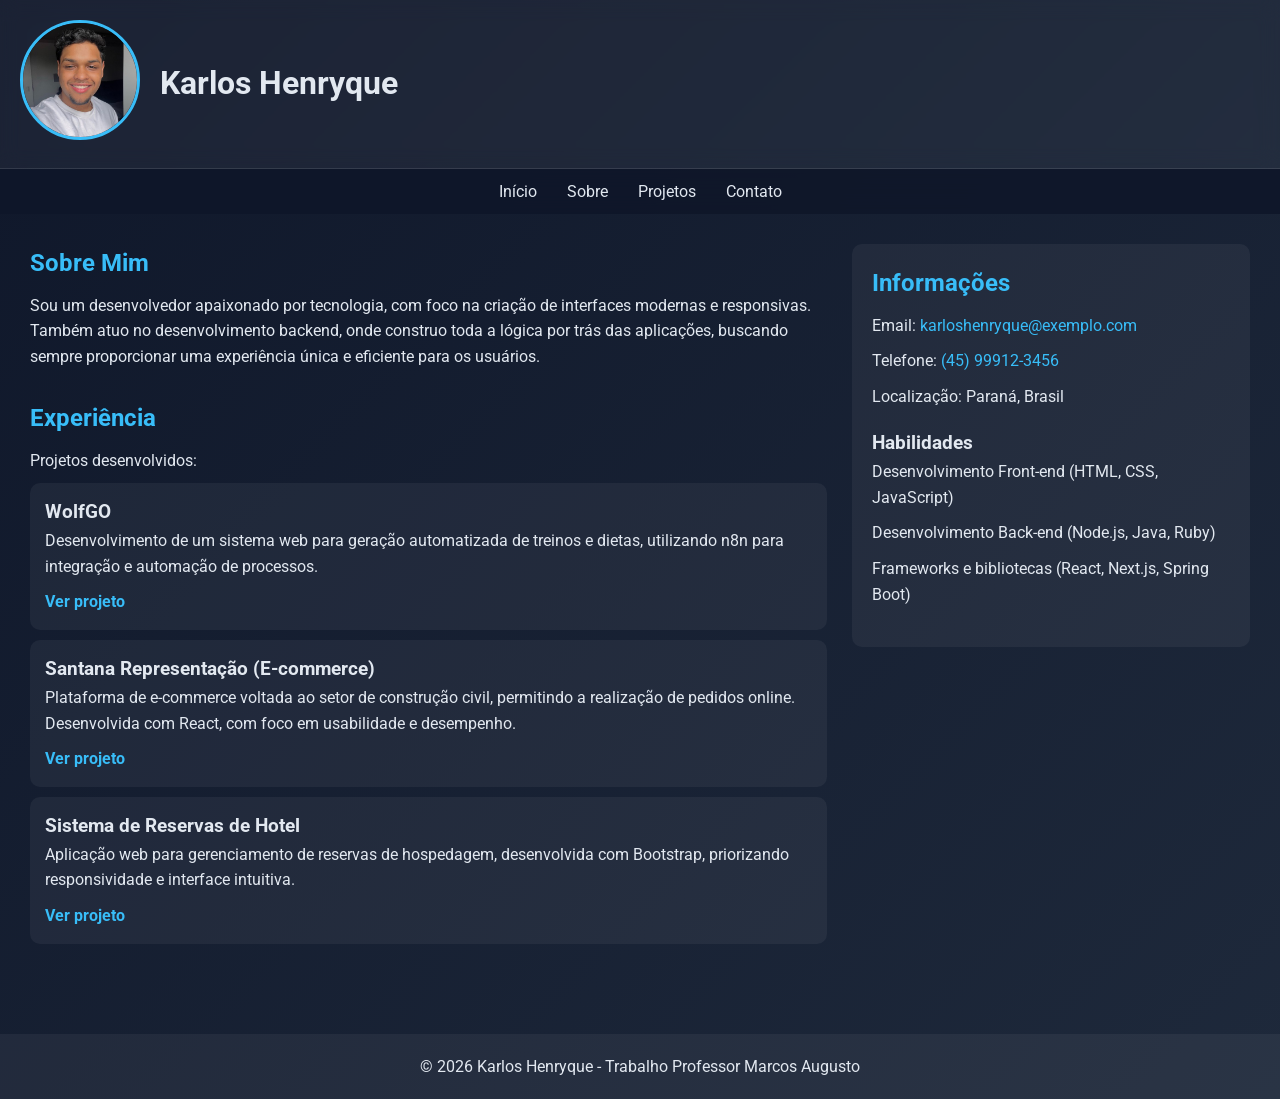
<file: Ativadades/Atv04/index.html>
<!DOCTYPE html>
<html lang="pt-br">
<head>
    <meta charset="UTF-8">
    <meta name="viewport" content="width=device-width, initial-scale=1.0">
    <title>Currículo - Karlos Henryque</title>
    <link rel="stylesheet" href="./assets/css/style.css">
    <link href="https://fonts.googleapis.com/css2?family=Roboto:ital,wght@0,100..900;1,100..900&display=swap" rel="stylesheet">
</head>
<body>

    <header>
        <div class="foto-perfil">
            <img src="./assets/img/foto_perfil.jpg" alt="Foto de perfil">
        </div>
        <div class="info">
            <h1 id="nome"></h1>
            <p id="cargo"></p>
        </div>
    </header>

    <nav>
        <ul>
            <li><a href="#">Início</a></li>
            <li><a href="#sobre">Sobre</a></li>
            <li><a href="#projetos">Projetos</a></li>
            <li><a href="#contato">Contato</a></li>
        </ul>
    </nav>

    <main>

        <div class="container">

            <div class="content">

                <section id="sobre">
                    <h2>Sobre Mim</h2>
                    <p>Sou um desenvolvedor apaixonado por tecnologia, com foco na criação de interfaces modernas e responsivas. Também atuo no desenvolvimento backend, onde construo toda a lógica por trás das aplicações, buscando sempre proporcionar uma experiência única e eficiente para os usuários.</p>
                </section>

                <section id="projetos">
                    <h2>Experiência</h2>
                    <p>Projetos desenvolvidos:</p>

                    <article>
                        <h3>WolfGO</h3>
                        <p>Desenvolvimento de um sistema web para geração automatizada de treinos e dietas, utilizando n8n para integração e automação de processos.</p>
                        <a href="https://github.com/KarlosHenryque/WolfGo" target="_blank">Ver projeto</a>
                    </article>

                    <article>
                        <h3>Santana Representação (E-commerce)</h3>
                        <p>Plataforma de e-commerce voltada ao setor de construção civil, permitindo a realização de pedidos online. Desenvolvida com React, com foco em usabilidade e desempenho.</p>
                        <a href="https://github.com/KarlosHenryque/SistemaSR" target="_blank">Ver projeto</a>
                    </article>

                    <article>
                        <h3>Sistema de Reservas de Hotel</h3>
                        <p>Aplicação web para gerenciamento de reservas de hospedagem, desenvolvida com Bootstrap, priorizando responsividade e interface intuitiva.</p>
                        <a href="https://github.com/KarlosHenryque/HotelFake99" target="_blank">Ver projeto</a>
                    </article>
                </section>

            </div>

            <aside id="contato">
                <h2>Informações</h2>
                <ul>
                    <li>
                        Email:
                        <a href="mailto:karloshenryque@exemplo.com">karloshenryque@exemplo.com</a>
                    </li>
                    <li>
                        Telefone:
                        <a href="tel:+5545999123456">(45) 99912-3456</a>
                    </li>
                    <li>
                        Localização: Paraná, Brasil
                    </li>
                </ul>

                <h3>Habilidades</h3>
                <ul>
                    <li>Desenvolvimento Front-end (HTML, CSS, JavaScript)</li>
                    <li>Desenvolvimento Back-end (Node.js, Java, Ruby)</li>
                    <li>Frameworks e bibliotecas (React, Next.js, Spring Boot)</li>
                </ul>
            </aside>

        </div>

    </main>

    <footer>
        <p>© 2026 Karlos Henryque - Trabalho Professor Marcos Augusto</p>
    </footer>

    <script src="./assets/js/script.js"></script>
</body>
</html>
</file>
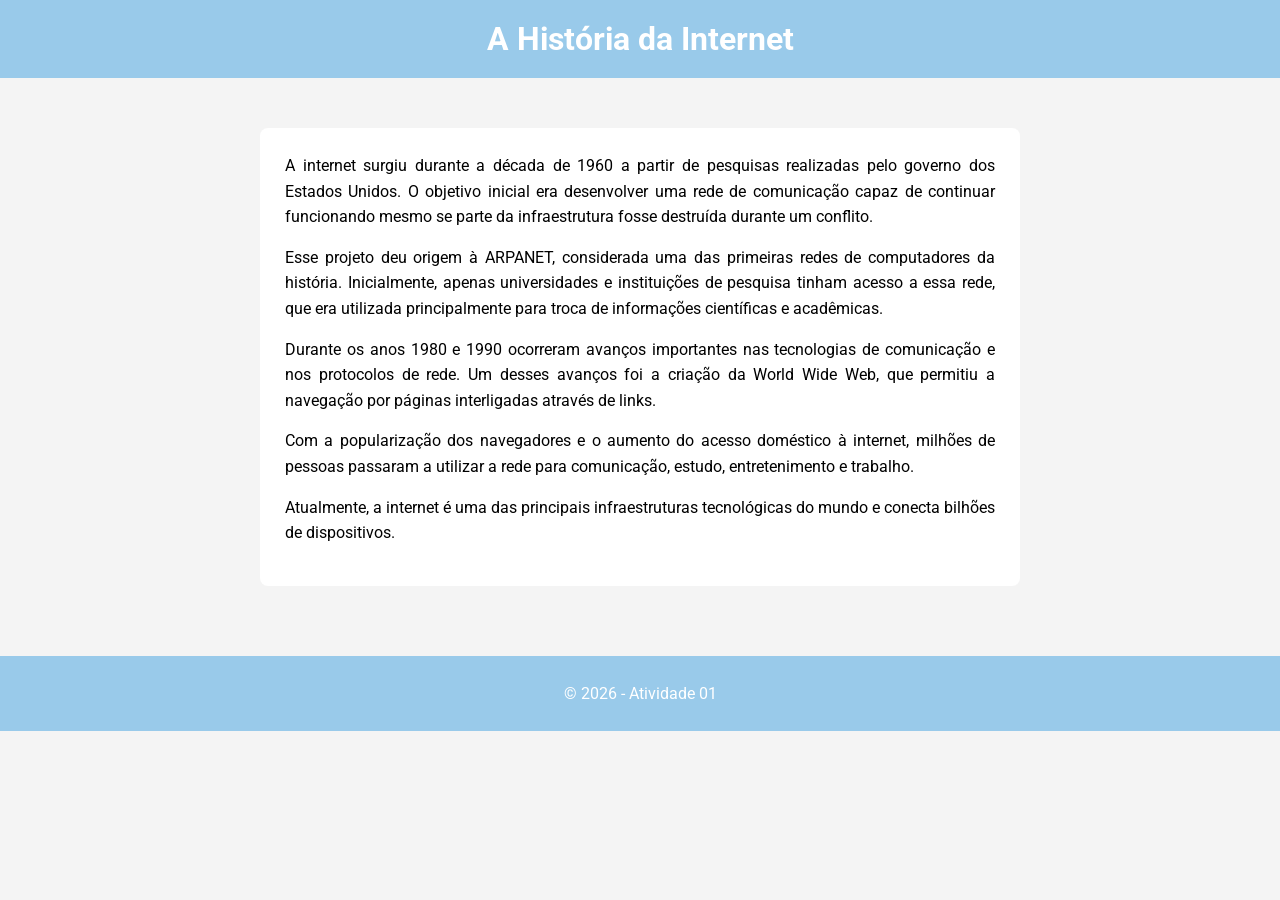
<file: Ativadedes/Atv01/index.html>
<!DOCTYPE html>
<html lang="pt-BR">
<head>
    <meta charset="UTF-8">
    <meta name="viewport" content="width=device-width, initial-scale=1.0">
    <link href="https://fonts.googleapis.com/css2?family=Roboto:wght@400;700&display=swap" rel="stylesheet">
    <link rel="stylesheet" href="./assets/stely.css">
    <title>História da Internet</title>
</head>
<body>
    <header>
        <h1>A História da Internet</h1>
    </header>

    <main>
        <article>
            <p>
                A internet surgiu durante a década de 1960 a partir de pesquisas realizadas pelo governo dos Estados Unidos. O objetivo inicial era desenvolver uma rede de comunicação capaz de continuar funcionando mesmo se parte da infraestrutura fosse destruída durante um conflito.
            </p>

            <p>    
                Esse projeto deu origem à ARPANET, considerada uma das primeiras redes de computadores da história. Inicialmente, apenas universidades e instituições de pesquisa tinham acesso a essa rede, que era utilizada principalmente para troca de informações científicas e acadêmicas.
            </p>

            <p>
                Durante os anos 1980 e 1990 ocorreram avanços importantes nas tecnologias de comunicação e nos protocolos de rede. Um desses avanços foi a criação da World Wide Web, que permitiu a navegação por páginas interligadas através de links.
            </p>

            <p>
                Com a popularização dos navegadores e o aumento do acesso doméstico à internet, milhões de pessoas passaram a utilizar a rede para comunicação, estudo, entretenimento e trabalho.
            </p>

            <p>
                Atualmente, a internet é uma das principais infraestruturas tecnológicas do mundo e conecta bilhões de dispositivos.
            </p>
        </article>
    </main>

    <footer>
        <p>&copy; 2026 - Atividade 01</p>
    </footer>
</body>
</html>
</file>
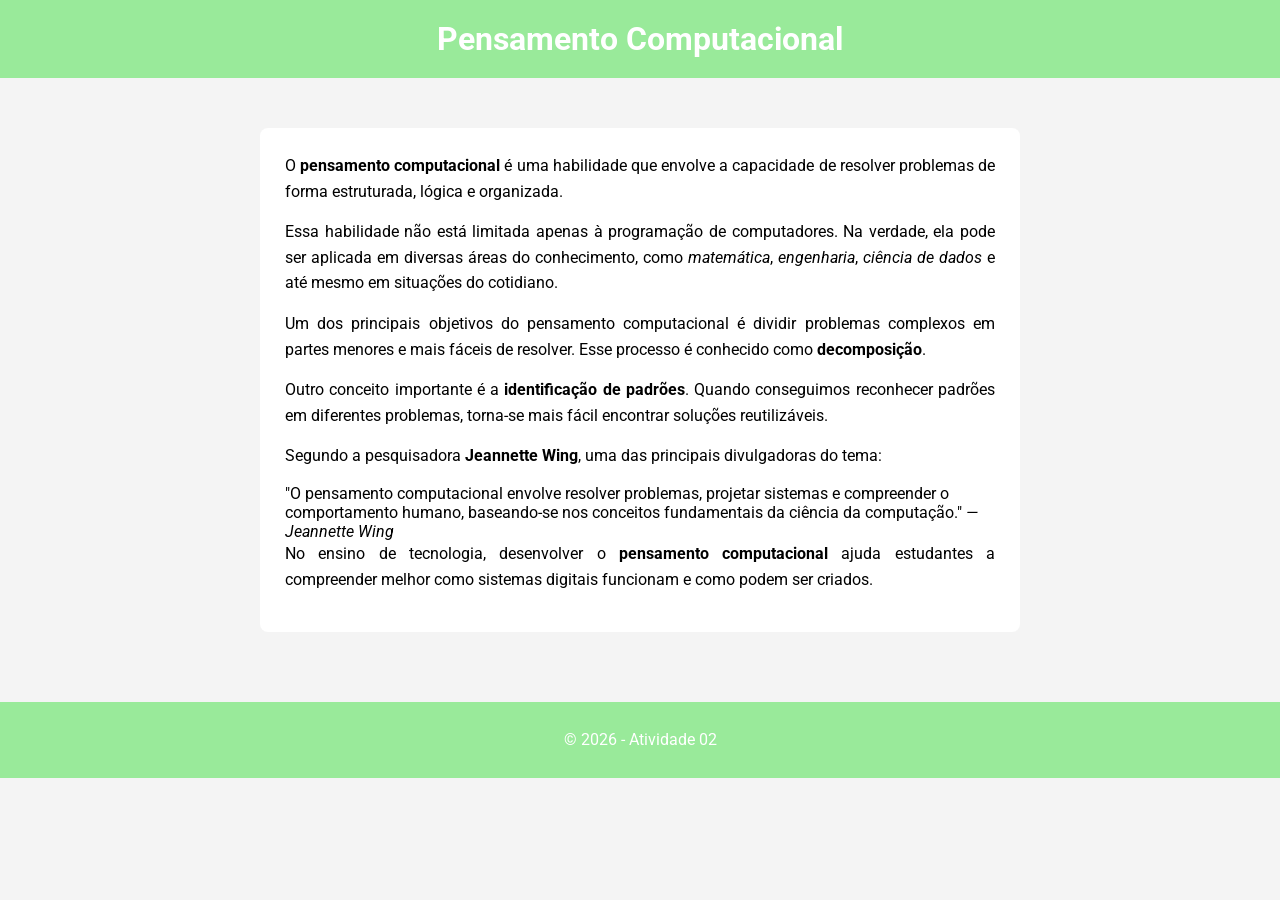
<file: Ativadedes/Atv02/index.html>
<!DOCTYPE html>
<html lang="pt-BR">
<head>
    <meta charset="UTF-8">
    <meta name="viewport" content="width=device-width, initial-scale=1.0">
    <link href="https://fonts.googleapis.com/css2?family=Roboto:wght@400;700&display=swap" rel="stylesheet">
    <link rel="stylesheet" href="./assets/stely.css">
    <title>Pensamento Computacional</title>
</head>
<body>
    <header>
        <h1>Pensamento Computacional</h1>
    </header>

    <main>
        <article>

            <p>
               O <strong>pensamento computacional</strong> é uma habilidade que envolve a capacidade 
               de resolver problemas de forma estruturada, lógica e organizada.
            </p>

            <p>    
                Essa habilidade não está limitada apenas à programação de computadores. Na verdade, 
                ela pode ser aplicada em diversas áreas do conhecimento, como 
                <em>matemática</em>, <em>engenharia</em>, <em>ciência de dados</em> 
                e até mesmo em situações do cotidiano.
            </p>

            <p>
                Um dos principais objetivos do pensamento computacional é dividir problemas complexos 
                em partes menores e mais fáceis de resolver. Esse processo é conhecido como 
                <strong>decomposição</strong>.
            </p>

            <p>
               Outro conceito importante é a <strong>identificação de padrões</strong>. 
               Quando conseguimos reconhecer padrões em diferentes problemas, torna-se 
               mais fácil encontrar soluções reutilizáveis.
            </p>

            <p>   
                Segundo a pesquisadora <strong>Jeannette Wing</strong>, uma das principais divulgadoras do tema:
            </p>

            <blockquote>
                "O pensamento computacional envolve resolver problemas, projetar sistemas 
                e compreender o comportamento humano, baseando-se nos conceitos fundamentais 
                da ciência da computação."
                <cite>— Jeannette Wing</cite>
            </blockquote>

            <p>   
                No ensino de tecnologia, desenvolver o <strong>pensamento computacional</strong> 
                ajuda estudantes a compreender melhor como sistemas digitais funcionam 
                e como podem ser criados.
            </p>

        </article>
    </main>

    <footer>
        <p>&copy; 2026 - Atividade 02</p>
    </footer>
</body>
</html>
</file>
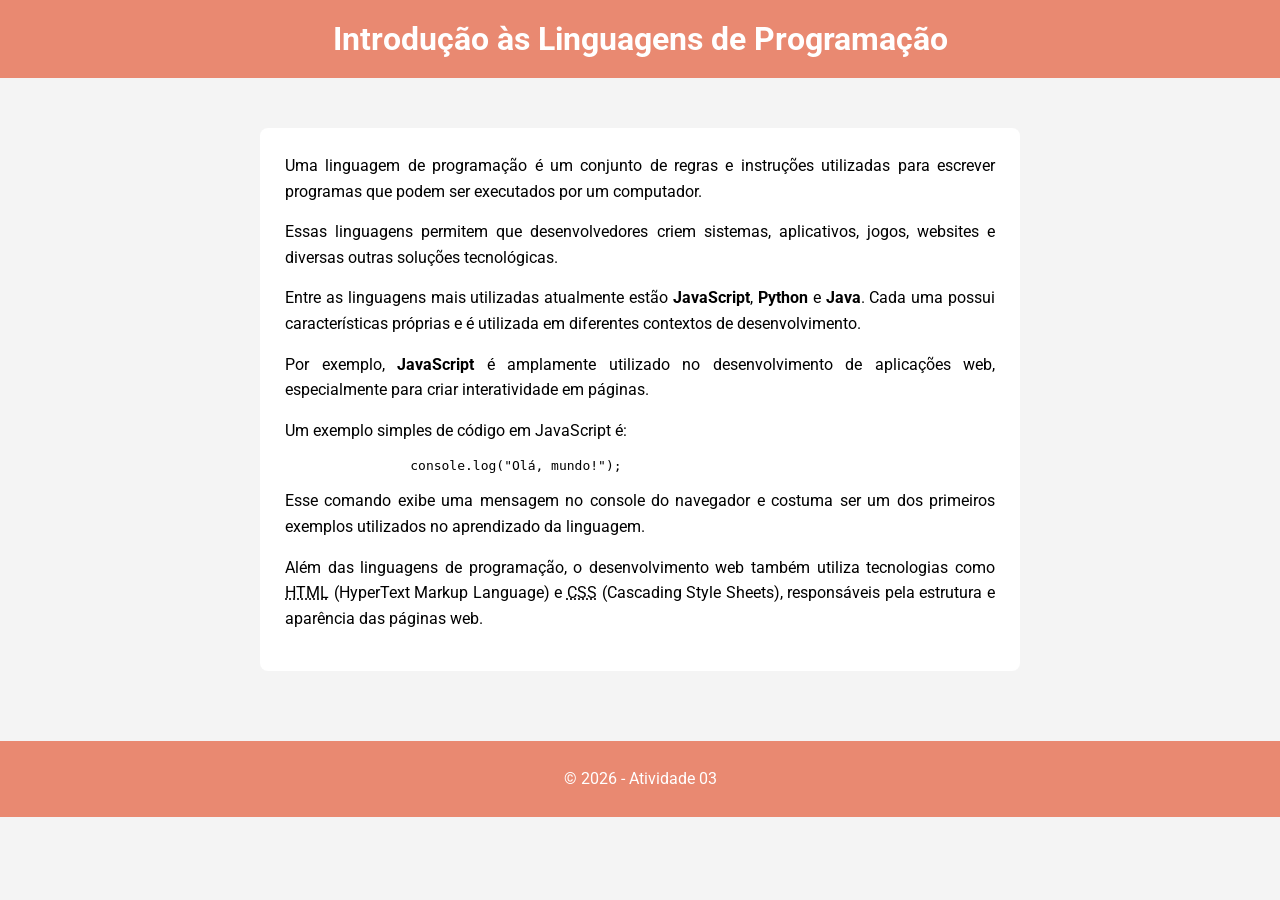
<file: Ativadedes/Atv03/index.html>
<!DOCTYPE html>
<html lang="pt-BR">
<head>
    <meta charset="UTF-8">
    <meta name="viewport" content="width=device-width, initial-scale=1.0">
    <link href="https://fonts.googleapis.com/css2?family=Roboto:wght@400;700&display=swap" rel="stylesheet">
    <link rel="stylesheet" href="./assets/stely.css">
    <title>Introdução às Linguagens de Programação</title>
</head>
<body>
    <header>
        <h1>Introdução às Linguagens de Programação</h1>
    </header>

    <main>
        <article>

            <p>
                Uma linguagem de programação é um conjunto de regras e instruções utilizadas 
                para escrever programas que podem ser executados por um computador.
            </p>

            <p>
                Essas linguagens permitem que desenvolvedores criem sistemas, aplicativos, 
                jogos, websites e diversas outras soluções tecnológicas.
            </p>

            <p>
                Entre as linguagens mais utilizadas atualmente estão <strong>JavaScript</strong>, 
                <strong>Python</strong> e <strong>Java</strong>. Cada uma possui características 
                próprias e é utilizada em diferentes contextos de desenvolvimento.
            </p>

            <p>
                Por exemplo, <strong>JavaScript</strong> é amplamente utilizado no desenvolvimento 
                de aplicações web, especialmente para criar interatividade em páginas.
            </p>

            <p>Um exemplo simples de código em JavaScript é:</p>

            <pre>
                <code>console.log("Olá, mundo!");</code>
            </pre>

            <p>
                Esse comando exibe uma mensagem no console do navegador e costuma ser um dos 
                primeiros exemplos utilizados no aprendizado da linguagem.
            </p>

            <p>
                Além das linguagens de programação, o desenvolvimento web também utiliza 
                tecnologias como 
                <abbr title="HyperText Markup Language">HTML</abbr> 
                (HyperText Markup Language) e 
                <abbr title="Cascading Style Sheets">CSS</abbr> 
                (Cascading Style Sheets), responsáveis pela estrutura e aparência das páginas web.
            </p>

        </article>
    </main>

    <footer>
        <p>&copy; 2026 - Atividade 03</p>
    </footer>
</body>
</html>
</file>
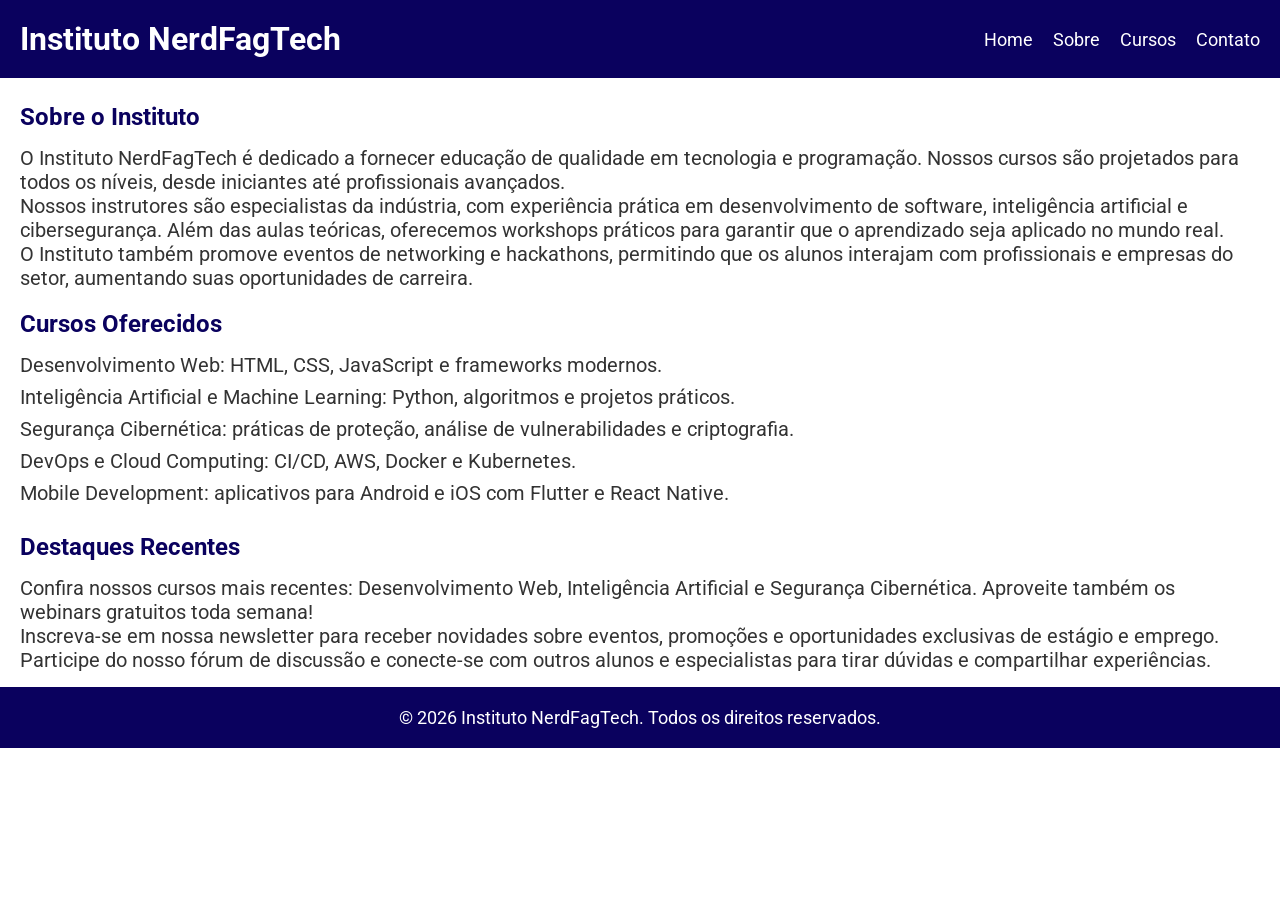
<file: Ativadades/Atv02/atv01/index.html>
<!DOCTYPE html>
<html lang="pt-BR">
<head>
    <meta charset="UTF-8">
    <meta name="viewport" content="width=device-width, initial-scale=1.0">
    <link href="https://fonts.googleapis.com/css2?family=Roboto:ital,wght@0,100..900;1,100..900&display=swap" rel="stylesheet">
    <link rel="stylesheet" href="style.css">
    <title>Instituto NerdFagTech</title>
</head>
<body>

    <header>
        <h1>Instituto NerdFagTech</h1>
        <nav>
            <ul>
                <li><a href="#">Home</a></li>
                <li><a href="#">Sobre</a></li>
                <li><a href="#">Cursos</a></li>
                <li><a href="#">Contato</a></li>
            </ul>
        </nav>
    </header>

    <main>
        <section>
            <h2>Sobre o Instituto</h2>
            <p>O Instituto NerdFagTech é dedicado a fornecer educação de qualidade em tecnologia e programação. Nossos cursos são projetados para todos os níveis, desde iniciantes até profissionais avançados.</p>
            <p>Nossos instrutores são especialistas da indústria, com experiência prática em desenvolvimento de software, inteligência artificial e cibersegurança. Além das aulas teóricas, oferecemos workshops práticos para garantir que o aprendizado seja aplicado no mundo real.</p>
            <p>O Instituto também promove eventos de networking e hackathons, permitindo que os alunos interajam com profissionais e empresas do setor, aumentando suas oportunidades de carreira.</p>
        </section>

        <section>
            <h2>Cursos Oferecidos</h2>
            <ul>
                <li>Desenvolvimento Web: HTML, CSS, JavaScript e frameworks modernos.</li>
                <li>Inteligência Artificial e Machine Learning: Python, algoritmos e projetos práticos.</li>
                <li>Segurança Cibernética: práticas de proteção, análise de vulnerabilidades e criptografia.</li>
                <li>DevOps e Cloud Computing: CI/CD, AWS, Docker e Kubernetes.</li>
                <li>Mobile Development: aplicativos para Android e iOS com Flutter e React Native.</li>
            </ul>
        </section>

        <aside>
            <h3>Destaques Recentes</h3>
            <p>Confira nossos cursos mais recentes: Desenvolvimento Web, Inteligência Artificial e Segurança Cibernética. Aproveite também os webinars gratuitos toda semana!</p>
            <p>Inscreva-se em nossa newsletter para receber novidades sobre eventos, promoções e oportunidades exclusivas de estágio e emprego.</p>
            <p>Participe do nosso fórum de discussão e conecte-se com outros alunos e especialistas para tirar dúvidas e compartilhar experiências.</p>
        </aside>
    </main>

    <footer>
        <p>© 2026 Instituto NerdFagTech. Todos os direitos reservados.</p>
    </footer>

</body>
</html>
</file>
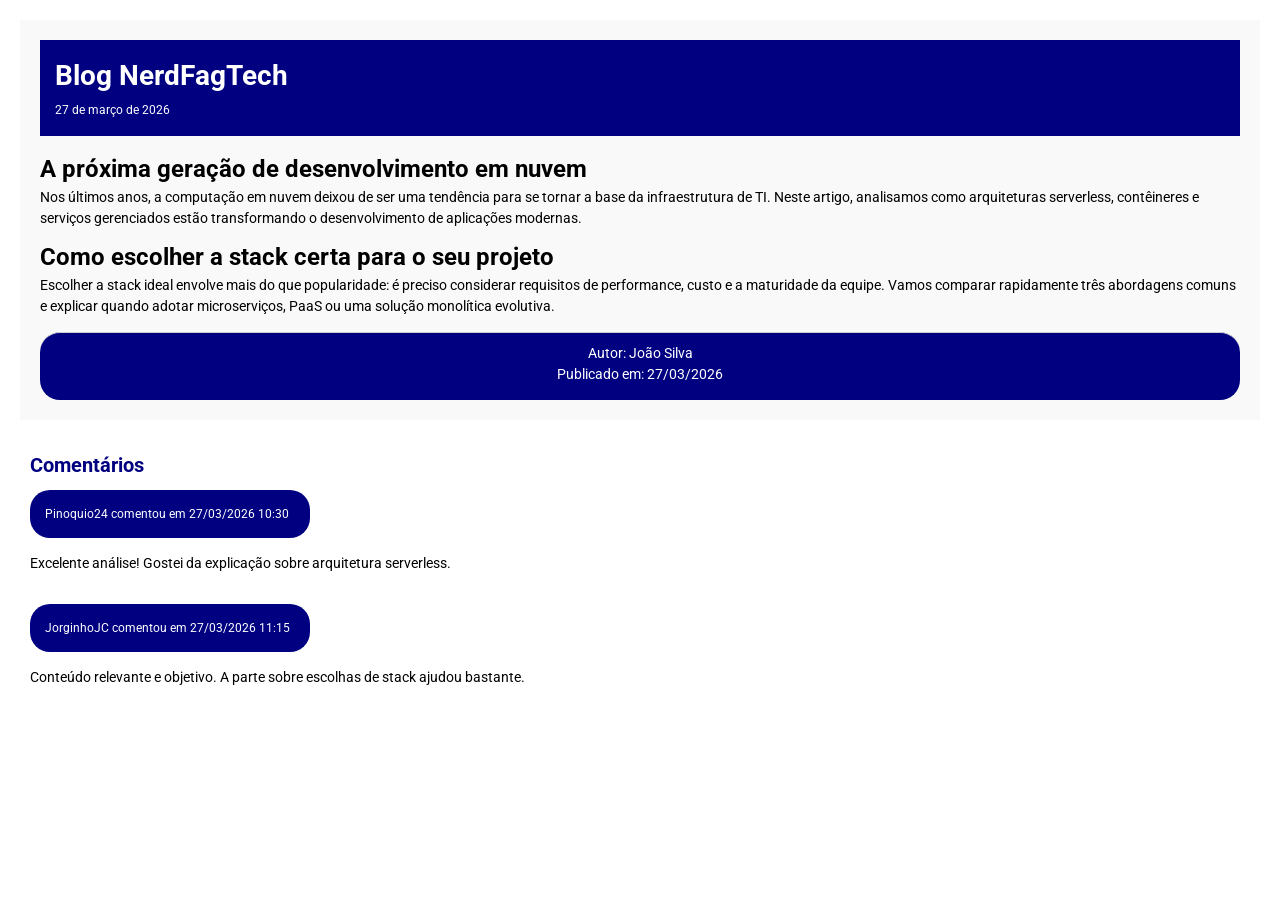
<file: Ativadades/Atv02/atv02/index.html>
<!DOCTYPE html>
<html lang="pt-BR">
<head>
    <meta charset="UTF-8">
    <meta name="viewport" content="width=device-width, initial-scale=1.0">
    <link href="https://fonts.googleapis.com/css2?family=Roboto:ital,wght@0,100..900;1,100..900&display=swap" rel="stylesheet">
    <link rel="stylesheet" href="style.css">
    <title>Blog NerdFagTech</title>
</head>
<body>

<article>
    <header class="navbar">
        <h1>Blog NerdFagTech</h1>
        <time datetime="2026-03-27">27 de março de 2026</time>
    </header>

    <section>
        <h2>A próxima geração de desenvolvimento em nuvem</h2>
        <p>Nos últimos anos, a computação em nuvem deixou de ser uma tendência para se tornar a base da infraestrutura de TI. Neste artigo, analisamos como arquiteturas serverless, contêineres e serviços gerenciados estão transformando o desenvolvimento de aplicações modernas.</p>
    </section>

    <section>
        <h2>Como escolher a stack certa para o seu projeto</h2>
        <p>Escolher a stack ideal envolve mais do que popularidade: é preciso considerar requisitos de performance, custo e a maturidade da equipe. Vamos comparar rapidamente três abordagens comuns e explicar quando adotar microserviços, PaaS ou uma solução monolítica evolutiva.</p>
    </section>

    <footer>
        <p>Autor: João Silva</p>
        <p>Publicado em: <time datetime="2026-03-27">27/03/2026</time></p>
    </footer>
</article>

<div class="comments">
    <h2>Comentários</h2>

    <div class="comment">
        <article>
            <header class="comentario">
                <p>Pinoquio24 comentou em <time datetime="2026-03-27T10:30">27/03/2026 10:30</time></p>
            </header>
            <p>Excelente análise! Gostei da explicação sobre arquitetura serverless.</p>
        </article>

        <article>
            <header class="comentario">
                <p>JorginhoJC comentou em <time datetime="2026-03-27T11:15">27/03/2026 11:15</time></p>
            </header>
            <p>Conteúdo relevante e objetivo. A parte sobre escolhas de stack ajudou bastante.</p>
        </article>
    </div>
</div>

</body>
</html>
</file>
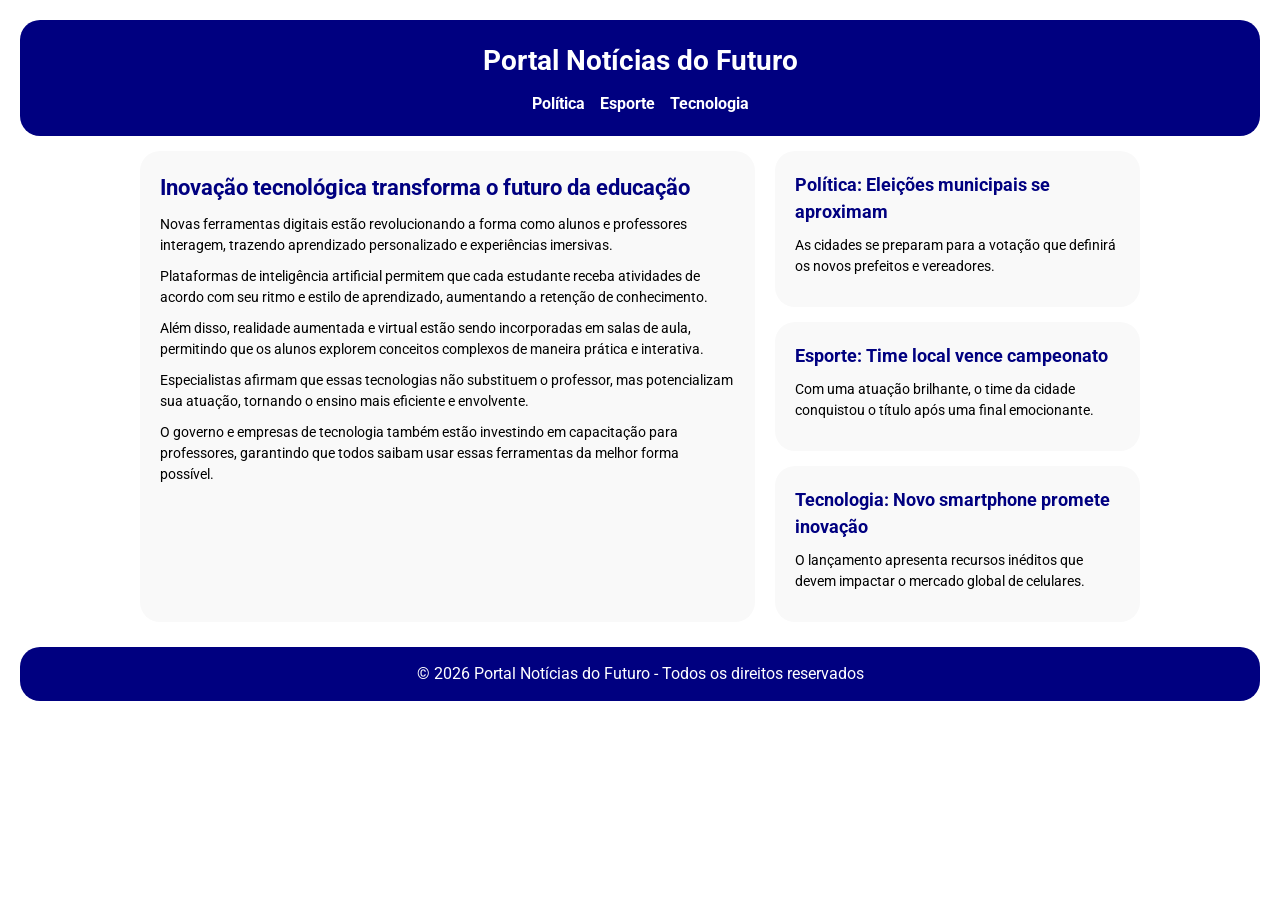
<file: Ativadades/Atv02/Atv03/index.html>
<!DOCTYPE html>
<html lang="pt-br">
<head>
    <meta charset="UTF-8">
    <meta name="viewport" content="width=device-width, initial-scale=1.0">
    <link href="https://fonts.googleapis.com/css2?family=Roboto:ital,wght@0,100..900;1,100..900&display=swap" rel="stylesheet">    
    <link rel="stylesheet" href="style.css">
    <title>Portal Notícias do Futuro</title>
</head>
<body>
    <header>
        <h1>Portal Notícias do Futuro</h1>
        <nav>
            <ul>
                <li><a href="#">Política</a></li>
                <li><a href="#">Esporte</a></li>
                <li><a href="#">Tecnologia</a></li>
            </ul>
        </nav>
    </header>

    <main>
        <div class="destaque">
            <h2>Inovação tecnológica transforma o futuro da educação</h2>
            <p>Novas ferramentas digitais estão revolucionando a forma como alunos e professores interagem, trazendo aprendizado personalizado e experiências imersivas.</p>
            <p>Plataformas de inteligência artificial permitem que cada estudante receba atividades de acordo com seu ritmo e estilo de aprendizado, aumentando a retenção de conhecimento.</p>
            <p>Além disso, realidade aumentada e virtual estão sendo incorporadas em salas de aula, permitindo que os alunos explorem conceitos complexos de maneira prática e interativa.</p>
            <p>Especialistas afirmam que essas tecnologias não substituem o professor, mas potencializam sua atuação, tornando o ensino mais eficiente e envolvente.</p>
            <p>O governo e empresas de tecnologia também estão investindo em capacitação para professores, garantindo que todos saibam usar essas ferramentas da melhor forma possível.</p>
        </div>

        <div class="noticias-secundarias">
            <div class="noticia">
                <h3>Política: Eleições municipais se aproximam</h3>
                <p>As cidades se preparam para a votação que definirá os novos prefeitos e vereadores.</p>
            </div>
            <div class="noticia">
                <h3>Esporte: Time local vence campeonato</h3>
                <p>Com uma atuação brilhante, o time da cidade conquistou o título após uma final emocionante.</p>
            </div>
            <div class="noticia">
                <h3>Tecnologia: Novo smartphone promete inovação</h3>
                <p>O lançamento apresenta recursos inéditos que devem impactar o mercado global de celulares.</p>
            </div>
        </div>
    </main>

    <footer>
        <p>© 2026 Portal Notícias do Futuro - Todos os direitos reservados</p>
    </footer>
</body>
</html>
</file>
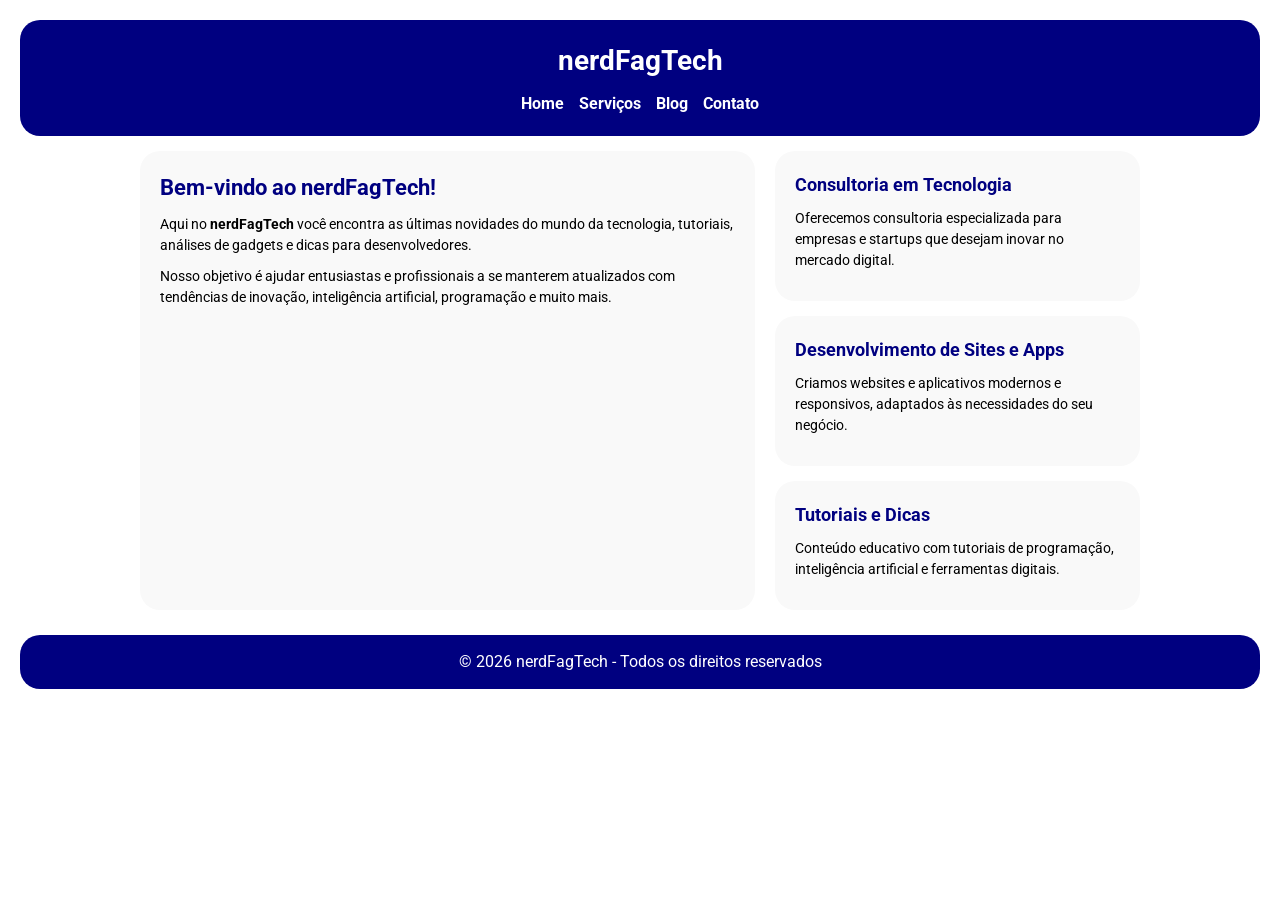
<file: Ativadades/Atv02/Atv04/index.html>
<!DOCTYPE html>
<html lang="pt-BR">
<head>
    <meta charset="UTF-8">
    <meta name="viewport" content="width=device-width, initial-scale=1.0">
    <link href="https://fonts.googleapis.com/css2?family=Roboto:ital,wght@0,100..900;1,100..900&display=swap" rel="stylesheet">
    <link rel="stylesheet" href="style.css">
    <title>nerdFagTech</title>
</head>
<body>
    <header>
        <h1>nerdFagTech</h1>
        <nav>
            <ul>
                <li><a href="#">Home</a></li>
                <li><a href="#">Serviços</a></li>
                <li><a href="#">Blog</a></li>
                <li><a href="#">Contato</a></li>
            </ul>
        </nav>
    </header>

    <main>
        <div class="destaque">
            <h2>Bem-vindo ao nerdFagTech!</h2>
            <p>
                Aqui no <strong>nerdFagTech</strong> você encontra as últimas novidades do mundo da tecnologia, tutoriais, análises de gadgets e dicas para desenvolvedores.
            </p>
            <p>
                Nosso objetivo é ajudar entusiastas e profissionais a se manterem atualizados com tendências de inovação, inteligência artificial, programação e muito mais.
            </p>
        </div>

        <div class="noticias-secundarias">
            <div class="noticia">
                <h3>Consultoria em Tecnologia</h3>
                <p>Oferecemos consultoria especializada para empresas e startups que desejam inovar no mercado digital.</p>
            </div>
            <div class="noticia">
                <h3>Desenvolvimento de Sites e Apps</h3>
                <p>Criamos websites e aplicativos modernos e responsivos, adaptados às necessidades do seu negócio.</p>
            </div>
            <div class="noticia">
                <h3>Tutoriais e Dicas</h3>
                <p>Conteúdo educativo com tutoriais de programação, inteligência artificial e ferramentas digitais.</p>
            </div>
        </div>
    </main>

    <footer>
        <p>© 2026 nerdFagTech - Todos os direitos reservados</p>
    </footer>
</body>
</html>
</file>
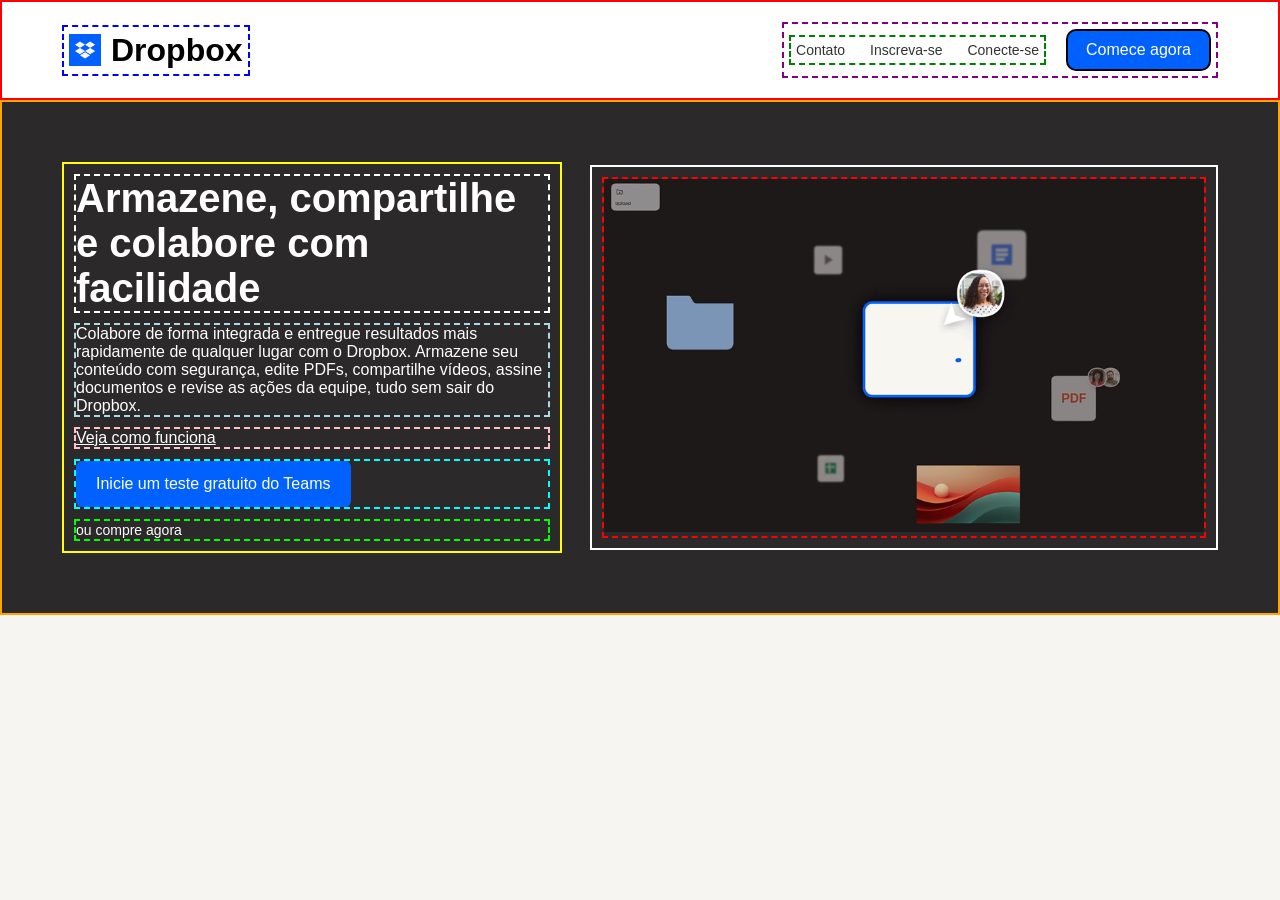
<file: Ativadades/Atv03/Layout01/index.html>
<!DOCTYPE html>
<html lang="pt-br">
<head>
<meta charset="UTF-8">
<title>Layout Dropbox (Estrutura)</title>
<link rel="stylesheet" href="./assets/css/style.css">
</head>

<body>

<header>
    <div class="logo">
        <img src="assets/images/dropbox.png" alt="Dropbox Logo">
        <h1>Dropbox</h1>
    </div>

    <div class="menu-direita">
        <nav>
            <div>Contato</div>
            <div>Inscreva-se</div>
            <div>Conecte-se</div>
        </nav>

        <div class="btn-comecar">Comece agora</div>
    </div>
</header>

<main>
    <section class="esquerda">
        <div class="titulo-esquerda">
            <h2>Armazene, compartilhe e colabore com facilidade</h2>
        </div>

        <div class="texto-esquerda">
            <p>
                Colabore de forma integrada e entregue resultados mais rapidamente de qualquer lugar com o Dropbox. Armazene seu conteúdo com segurança, edite PDFs, compartilhe vídeos, assine documentos e revise as ações da equipe, tudo sem sair do Dropbox.
            </p>
        </div>

        <div class="link">
            <a href="#">Veja como funciona</a>
        </div>

        <div class="btn-esquerda">
            <button>Inicie um teste gratuito do Teams</button>
        </div>

        <div class="secundo-link">
            <a href="#">ou compre agora</a>
        </div>
    </section>

    <section class="direita">
        <div class="imagem-direita">
            <img src="assets/images/imgPrincipal.png" alt="Imagem Principal">
        </div>
    </section>
</main>

</body>
</html>
</file>
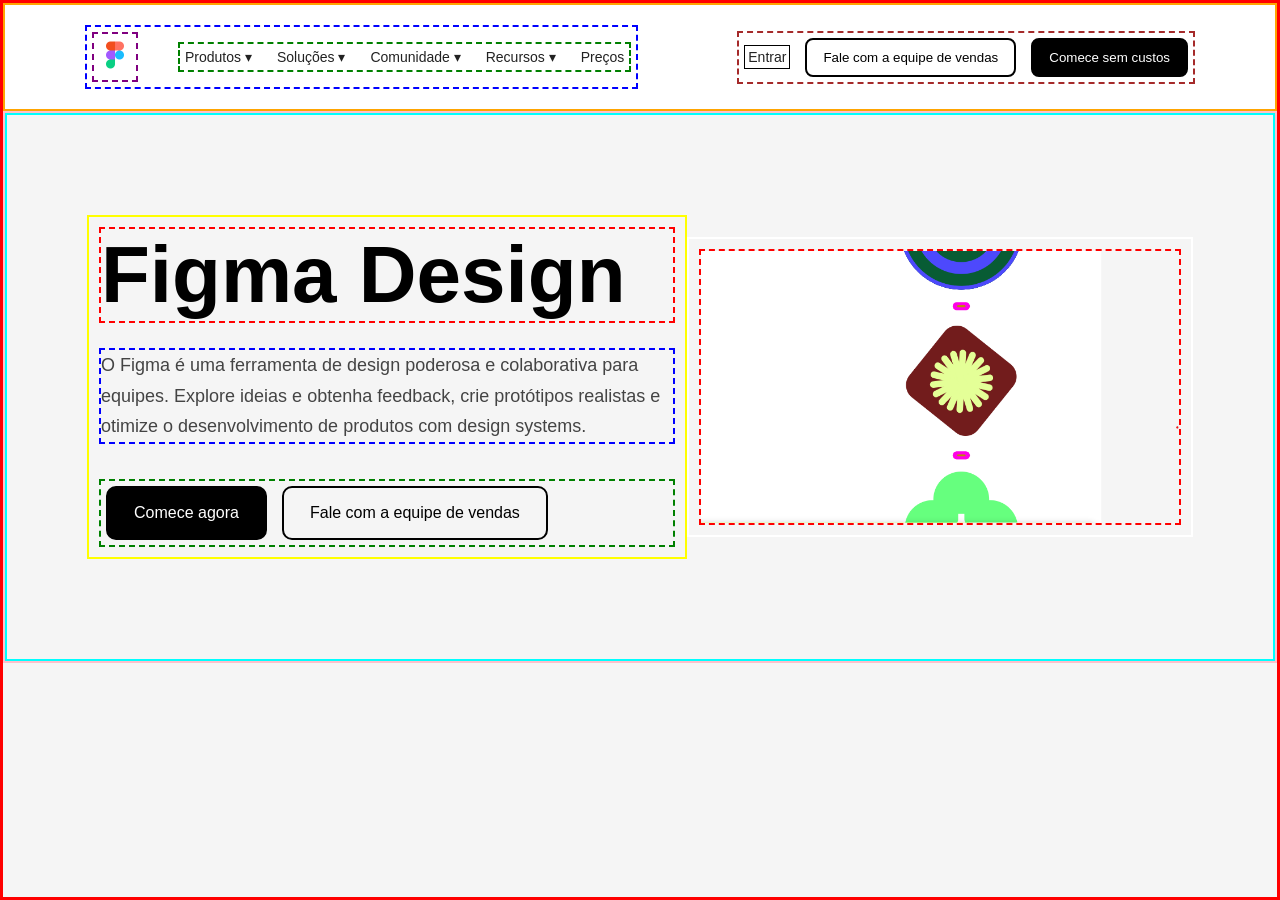
<file: Ativadades/Atv03/Layout02/index.html>
<!DOCTYPE html>
<html lang="pt-BR">
<head>
  <meta charset="UTF-8" />
  <meta name="viewport" content="width=device-width, initial-scale=1.0" />
  <title>Figma Design</title>
  <link rel="stylesheet" href="./assets/css/style.css" />
</head>
<body>
    <header>
    <div class="nav-left">
        <div class="logo">
        <img src="assets/images/figma.png" alt="Figma logo">
        </div>

        <nav>
        <a href="#">Produtos ▾</a>
        <a href="#">Soluções ▾</a>
        <a href="#">Comunidade ▾</a>
        <a href="#">Recursos ▾</a>
        <a href="#">Preços</a>
        </nav>
    </div>

    <div class="nav-right">
        <a href="#" class="link-plain">Entrar</a>
        <button class="btn-outline">Fale com a equipe de vendas</button>
        <button class="btn-solid">Comece sem custos</button>
    </div>
    </header>

    <main>
    <section class="container">

        <div class="container-content">
        <h1>Figma Design</h1>

        <p>
            O Figma é uma ferramenta de design poderosa e colaborativa para equipes.
            Explore ideias e obtenha feedback, crie protótipos realistas e otimize
            o desenvolvimento de produtos com design systems.
        </p>

        <div class="container-buttons">
            <button class="container-btn-solid">Comece agora</button>
            <button class="container-btn-outline">Fale com a equipe de vendas</button>
        </div>
        </div>

        <div class="container-visual">
        <img src="assets/images/imgPrincipal.png" alt="">
        </div>

    </section>
    </main>
</body>
</html>
</file>
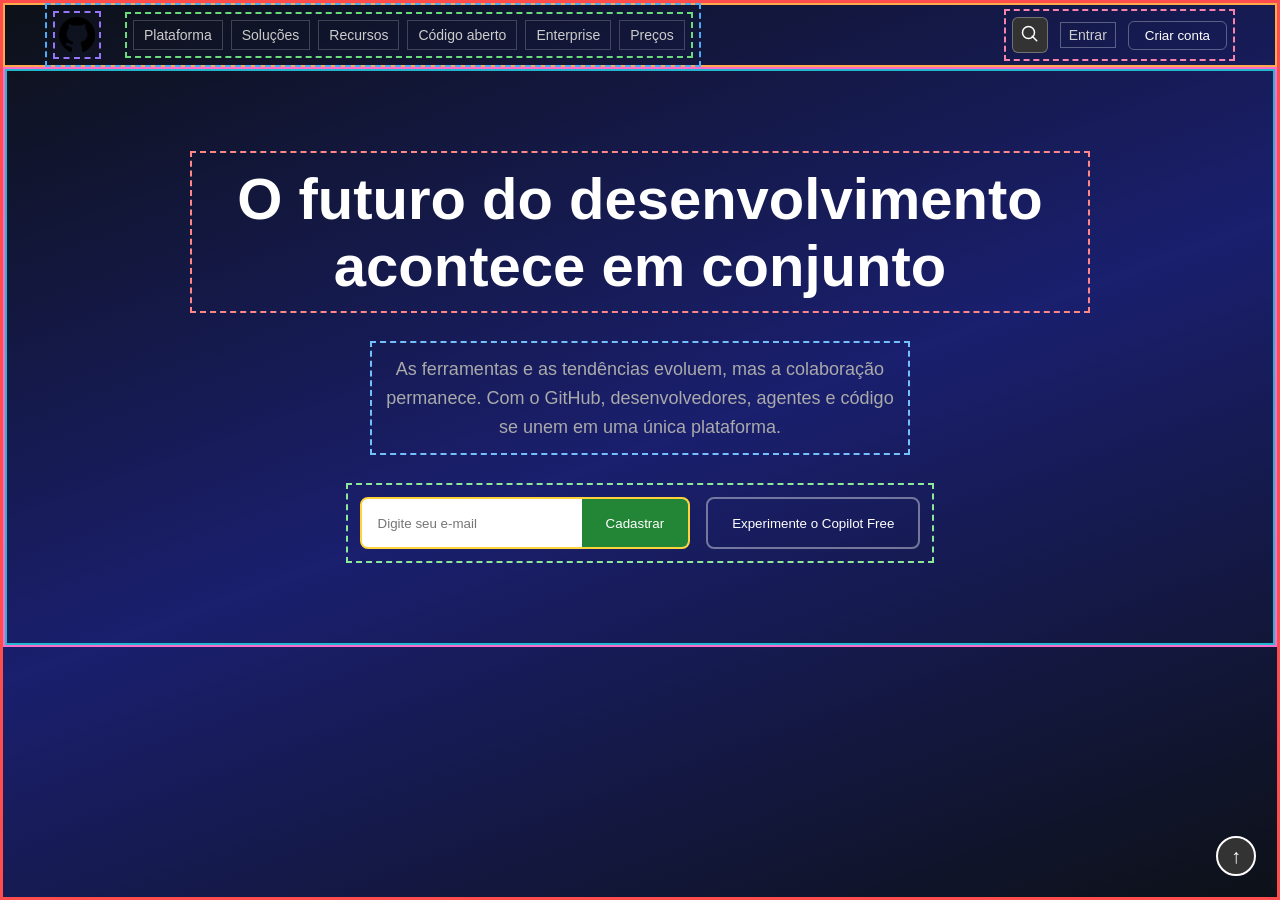
<file: Ativadades/Atv03/Layout03/index.html>
<!DOCTYPE html>
<html lang="pt-BR">
<head>
  <meta charset="UTF-8" />
  <meta name="viewport" content="width=device-width, initial-scale=1.0" />
  <link rel="stylesheet" href="assets/css/style.css">
  <title>Layout - Seção Principal</title>
</head>

<body>

  <header class="cabecalho">
    <div class="cabecalho-esquerda">

      <a href="#" class="logo-site">
        <img src="assets/images/logo.webp" alt="Logo do site" class="logo-imagem">
      </a>

      <nav class="menu-navegacao">
        <a href="#">Plataforma</a>
        <a href="#">Soluções</a>
        <a href="#">Recursos</a>
        <a href="#">Código aberto</a>
        <a href="#">Enterprise</a>
        <a href="#">Preços</a>
      </nav>

    </div>

    <div class="cabecalho-direita">
      <button class="botao-busca">
        <svg width="18" height="18" viewBox="0 0 24 24" fill="none">
          <path
            d="M10 18a8 8 0 1 1 0-16 8 8 0 0 1 0 16zm11 3-6-6"
            stroke="white"
            stroke-width="2"
            stroke-linecap="round"
          />
        </svg>
      </button>
      <button class="botao-entrar">Entrar</button>
      <button class="botao-criar-conta">Criar conta</button>
    </div>
  </header>

  <main>
    <section class="secao-principal">

      <h1 class="titulo-principal">
        O futuro do desenvolvimento acontece em conjunto
      </h1>

      <p class="subtitulo-principal">
        As ferramentas e as tendências evoluem, mas a colaboração permanece.
        Com o GitHub, desenvolvedores, agentes e código se unem em uma única plataforma.
      </p>

      <div class="acoes-principais">
        <div class="grupo-email">
          <input class="campo-email" type="email" placeholder="Digite seu e-mail">
          <button class="botao-cadastrar">Cadastrar</button>
        </div>

        <button class="botao-copilot">
          Experimente o Copilot Free
        </button>
      </div>

    </section>
  </main>

  <div class="botao-scroll">↑</div>

</body>
</html>
</file>
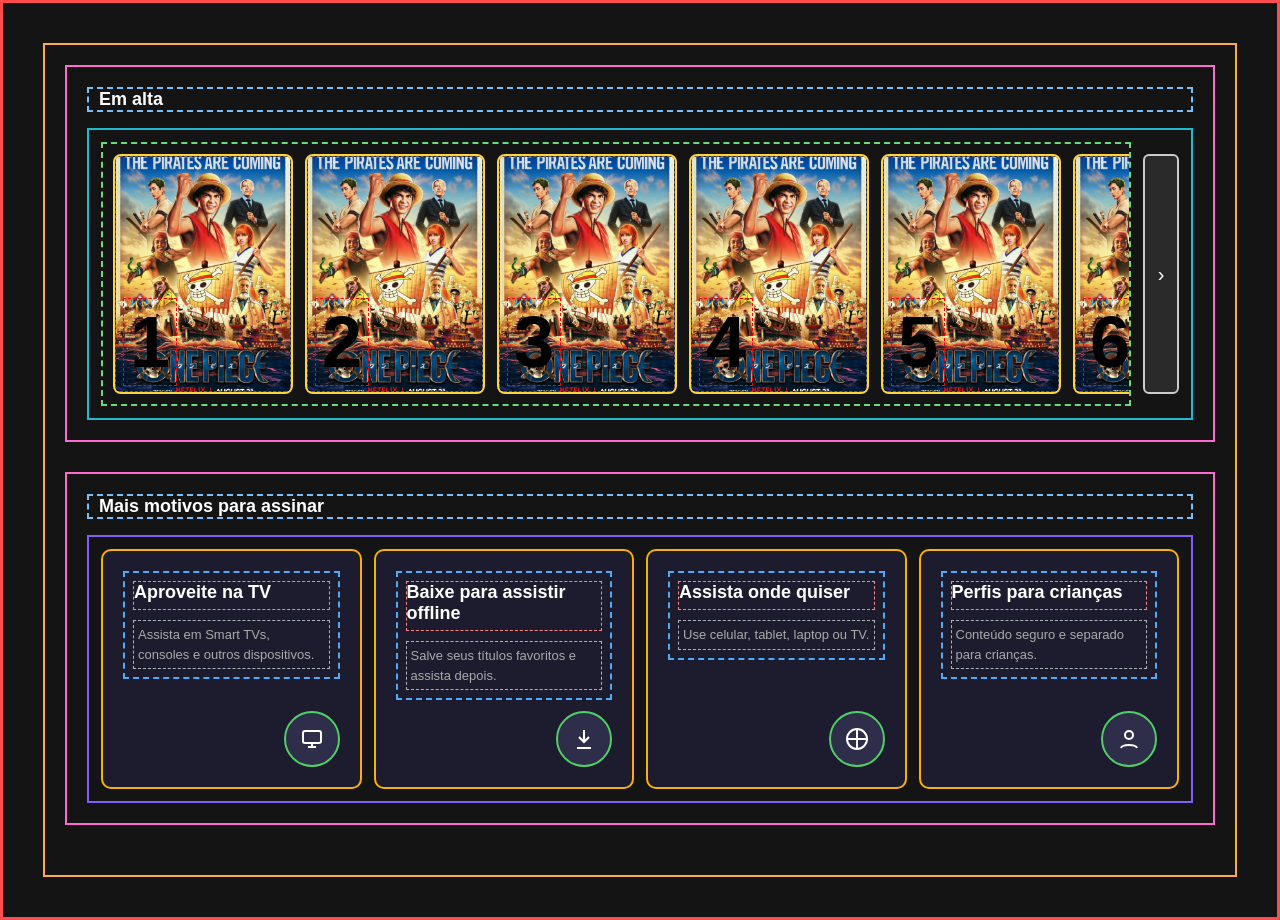
<file: Ativadades/Atv03/Layout04/index.html>
<!DOCTYPE html>
<html lang="pt-BR">
<head>
  <meta charset="UTF-8" />
  <meta name="viewport" content="width=device-width, initial-scale=1.0" />
  <link rel="stylesheet" href="assets/css/style.css">
  <title>Layout - Netflix</title>
</head>

<body>

<main>

  <section>
    <h2 class="titulo-secao">Em alta</h2>

    <div class="carrossel">

      <div class="carrossel-lista">

        <div class="card-ranking">
          <img src="assets/images/img.jpg" alt="Série 1">
          <span class="numero-ranking">1</span>
        </div>

        <div class="card-ranking">
          <img src="assets/images/img.jpg" alt="Série 2">
          <span class="numero-ranking">2</span>
        </div>

        <div class="card-ranking">
          <img src="assets/images/img.jpg" alt="Série 3">
          <span class="numero-ranking">3</span>
        </div>

        <div class="card-ranking">
          <img src="assets/images/img.jpg" alt="Série 4">
          <span class="numero-ranking">4</span>
        </div>

        <div class="card-ranking">
          <img src="assets/images/img.jpg" alt="Série 5">
          <span class="numero-ranking">5</span>
        </div>

        <div class="card-ranking">
          <img src="assets/images/img.jpg" alt="Série 6">
          <span class="numero-ranking">6</span>
        </div>

        <div class="card-ranking">
          <img src="assets/images/img.jpg" alt="Série 6">
          <span class="numero-ranking">7</span>
        </div>

      </div>

      <div class="seta-carrossel">›</div>

    </div>
  </section>

  <section>

    <h2 class="titulo-secao">Mais motivos para assinar</h2>

    <div class="grade-recursos">

      <div class="card-recurso">
        <div class="texto-card">
          <h3>Aproveite na TV</h3>
          <p>Assista em Smart TVs, consoles e outros dispositivos.</p>
        </div>
        <div class="icone-card">
          <svg viewBox="0 0 24 24" width="24" height="24" fill="none" stroke="white" stroke-width="2">
            <rect x="3" y="4" width="18" height="12" rx="2"></rect>
            <path d="M8 20h8"></path>
            <path d="M12 16v4"></path>
          </svg>
        </div>      
      </div>

      <div class="card-recurso">
        <div class="texto-card">
          <h3>Baixe para assistir offline</h3>
          <p>Salve seus títulos favoritos e assista depois.</p>
        </div>
        <div class="icone-card">
          <svg viewBox="0 0 24 24" width="24" height="24" fill="none" stroke="white" stroke-width="2">
            <path d="M12 3v12"></path>
            <path d="M7 10l5 5 5-5"></path>
            <path d="M5 21h14"></path>
          </svg>
        </div>
      </div>

      <div class="card-recurso">
        <div class="texto-card">
          <h3>Assista onde quiser</h3>
          <p>Use celular, tablet, laptop ou TV.</p>
        </div>
        <div class="icone-card">
          <svg viewBox="0 0 24 24" width="24" height="24" fill="none" stroke="white" stroke-width="2">
            <circle cx="12" cy="12" r="10"></circle>
            <path d="M12 2v20"></path>
            <path d="M2 12h20"></path>
          </svg>
        </div>      
      </div>

      <div class="card-recurso">
        <div class="texto-card">
          <h3>Perfis para crianças</h3>
          <p>Conteúdo seguro e separado para crianças.</p>
        </div>
        <div class="icone-card">
          <svg viewBox="0 0 24 24" width="24" height="24" fill="none" stroke="white" stroke-width="2">
            <circle cx="12" cy="8" r="4"></circle>
            <path d="M4 21c1.5-4 14.5-4 16 0"></path>
          </svg>
        </div>      
      </div>

    </div>

  </section>

</main>

</body>
</html>
</file>
<file: Ativadades/Atv04/assets/css/style.css>
* {
    margin: 0;
    padding: 0;
    box-sizing: border-box;
}

body {
    font-family: "Roboto", sans-serif;
    background: linear-gradient(135deg, #0f172a, #1e293b);
    color: #e2e8f0;
    line-height: 1.6;
}

header {
    display: flex;
    align-items: center;
    gap: 20px;
    padding: 20px;
    background: rgba(255, 255, 255, 0.05);
    backdrop-filter: blur(10px);
    border-bottom: 1px solid rgba(255,255,255,0.1);
}

.foto-perfil img {
    width: 120px;
    height: 120px;
    border-radius: 50%;
    border: 3px solid #38bdf8;
    object-fit: cover;
}

.info h1 {
    font-size: 2rem;
}

.info p {
    color: #38bdf8;
    font-weight: 500;
}

nav {
    padding: 10px;
    position: sticky;
    top: 0;
    z-index: 1000;
    width: 100%;
    background: rgba(15, 23, 42, 0.9);
    backdrop-filter: blur(10px);
}

nav ul {
    display: flex;
    justify-content: center;
    gap: 30px;
    list-style: none;
}

nav a {
    text-decoration: none;
    color: #e2e8f0;
    transition: 0.3s;
}

nav a:hover {
    color: #38bdf8;
}

.container {
    display: grid;
    grid-template-columns: 2fr 1fr;
    gap: 25px;
    padding: 30px;
}

section {
    margin-bottom: 30px;
}

h2 {
    margin-bottom: 10px;
    color: #38bdf8;
}

article {
    background: rgba(255,255,255,0.05);
    padding: 15px;
    border-radius: 10px;
    margin-top: 10px;
    transition: 0.3s;
}

article:hover {
    transform: translateY(-5px);
    box-shadow: 0 10px 25px rgba(0,0,0,0.3);
}

article a {
    display: inline-block;
    margin-top: 10px;
    color: #38bdf8;
    text-decoration: none;
    font-weight: bold;
}

article a:hover {
    text-decoration: underline;
}

aside {
    background: rgba(255,255,255,0.05);
    padding: 20px;
    border-radius: 10px;
    height: fit-content;
}

aside ul {
    list-style: none;
    margin-bottom: 20px;
}

aside li {
    margin-bottom: 10px;
}

aside a {
    color: #38bdf8;
    text-decoration: none;
}

aside a:hover {
    text-decoration: underline;
}

footer {
    text-align: center;
    padding: 20px;
    background: rgba(255,255,255,0.05);
    margin-top: 30px;
}

header, nav, section, aside {
    animation: fadeIn 0.8s ease-in-out;
}

@keyframes fadeIn {
    from {
        opacity: 0;
        transform: translateY(15px);
    }
    to {
        opacity: 1;
        transform: translateY(0);
    }
}

@media (max-width: 900px) {
    .container {
        grid-template-columns: 1fr;
    }

    header {
        flex-direction: column;
        text-align: center;
    }

    nav ul {
        flex-direction: row;
        justify-content: center;
        flex-wrap: wrap; 
        gap: 15px;
    }
}

@media (max-width: 500px) {
    .foto-perfil img {
        width: 90px;
        height: 90px;
    }

    .info h1 {
        font-size: 1.5rem;
    }
}
</file>
<file: Ativadedes/Atv01/assets/stely.css>
:root {
    --cor-principal: #99caea;
    --cor-segundaria: #FFF;
    --cor-fundo: #f4f4f4;
}

* {
    margin: 0;
    padding: 0;
    box-sizing: border-box;
}

body {
    font-family: 'Roboto', sans-serif;
    background-color: var(--cor-fundo);
    height: 100vh;
    margin: 0;
    padding: 0;
}

header {
    background-color: var(--cor-principal);
    color: var(--cor-segundaria);
    text-align: center;
    padding: 20px;
}

main {
    max-width: 800px;
    margin: 30px auto;
    padding: 20px;
}

article {
    background-color: var(--cor-segundaria);
    padding: 25px;
    border-radius: 8px;
}

p {
    line-height: 1.6;
    text-align: justify;
    margin-bottom: 15px;
}

footer p{
    text-align: center;
    padding: 25px;
    background-color: var(--cor-principal);
    color: var(--cor-segundaria);
    margin-top: 50px;
}
</file>
<file: Ativadedes/Atv02/assets/stely.css>
:root {
    --cor-principal: #99ea9a;
    --cor-segundaria: #FFF;
    --cor-fundo: #f4f4f4;
}

* {
    margin: 0;
    padding: 0;
    box-sizing: border-box;
}

body {
    font-family: 'Roboto', sans-serif;
    background-color: var(--cor-fundo);
    height: 100vh;
    margin: 0;
    padding: 0;
}

header {
    background-color: var(--cor-principal);
    color: var(--cor-segundaria);
    text-align: center;
    padding: 20px;
}

main {
    max-width: 800px;
    margin: 30px auto;
    padding: 20px;
}

article {
    background-color: var(--cor-segundaria);
    padding: 25px;
    border-radius: 8px;
}

p {
    line-height: 1.6;
    text-align: justify;
    margin-bottom: 15px;
}

footer p{
    text-align: center;
    padding: 25px;
    background-color: var(--cor-principal);
    color: var(--cor-segundaria);
    margin-top: 50px;
}
</file>
<file: Ativadedes/Atv03/assets/stely.css>
:root {
    --cor-principal: #e98971;
    --cor-segundaria: #FFF;
    --cor-fundo: #f4f4f4;
}

* {
    margin: 0;
    padding: 0;
    box-sizing: border-box;
}

body {
    font-family: 'Roboto', sans-serif;
    background-color: var(--cor-fundo);
    height: 100vh;
    margin: 0;
    padding: 0;
}

header {
    background-color: var(--cor-principal);
    color: var(--cor-segundaria);
    text-align: center;
    padding: 20px;
}

main {
    max-width: 800px;
    margin: 30px auto;
    padding: 20px;
}

article {
    background-color: var(--cor-segundaria);
    padding: 25px;
    border-radius: 8px;
}

p {
    line-height: 1.6;
    text-align: justify;
    margin-bottom: 15px;
}

footer p{
    text-align: center;
    padding: 25px;
    background-color: var(--cor-principal);
    color: var(--cor-segundaria);
    margin-top: 50px;
}
</file>
<file: Ativadades/Atv02/atv01/style.css>
* {
    margin: 0;
    padding: 0;
    box-sizing: border-box;
    font-family: 'Roboto', sans-serif;
}

body {
    height: 100vh;
    overflow: hidden;
}

header {
    display: flex;
    justify-content: space-between;
    align-items: center;
    background-color: rgb(10, 1, 94);
    color: #fff;
    padding: 20px;
}

nav ul {
    display: flex;
    list-style: none;
    gap: 20px;
}

nav a {
    color: #fff;
    text-decoration: none;
    font-weight: 400;
    font-size: 18px;
    transition: all 0.3s ease;
}

nav a:hover {
    text-decoration: underline;
    font-size: 20px;
    color: deepskyblue;
}

main {
    margin-top: 25px;
    display: flex;
    flex-direction: column;
    gap: 20px;
    padding: 0 20px;
}

section h2 {
    text-align: left;
    color:rgb(10, 1, 94);
    font-size: 24px;
    margin-bottom: 15px;
}

section p {
    font-size: 20px;
    line-height: 1.2;
    color: #333;
}

section ul li {
    font-size: 20px;
    color: #333;
    list-style: none;
    margin-bottom: 8px;
    transition: all 0.3s ease;
}

section ul li:hover {
    color: rgb(10, 1, 94);
    font-weight: 500;
}

aside h3 {
    text-align: left;
    color:rgb(10, 1, 94);
    font-size: 24px;
    margin-bottom: 15px;
}

aside p {
    font-size: 20px;
    line-height: 1.2;
    color: #333;
}

footer {
    margin-top: 15px;
    background-color: rgb(10, 1, 94);
    color: #fff;
    padding: 20px;
    text-align: center;
}

footer p {
    font-size: 18px;
}

footer p:hover {
    color: deepskyblue;
    font-size: 20px;
}
</file>
<file: Ativadades/Atv02/atv02/style.css>
* {
    margin: 0;
    padding: 0;
    box-sizing: border-box;
    font-family: 'Roboto', sans-serif;
}

body {
    background-color: #fff;
    color: #000;
    line-height: 1.5;
    padding: 20px;
}

.navbar {
    background-color: #000080;
    color: #fff;
    padding: 15px;
    margin-bottom: 15px;
}

.comentario {
    background-color: #000080;
    border-radius: 20px;
    width: 280px;
    color: #fff;
    padding: 15px;
    margin-bottom: 15px;
} 

header h1 {
    font-size: 28px;
}

nav ul {
    list-style: none;
    display: flex;
    gap: 15px;
    margin-top: 5px;
}

nav a {
    color: #fff;
    text-decoration: none;
}

main {
    max-width: 800px;
    margin: 20px auto;
}

article {
    padding: 20px;
    margin-bottom: 20px;
    background-color: #f9f9f9;
}

article header h2 {
    font-size: 22px;
    color: #000080;
}

article header time {
    font-size: 12px;
    color: #fff;
}

section h3 {
    color: #000080;
    font-size: 18px;
    margin-bottom: 10px;
}

section p {
    font-size: 14px;
    margin-bottom: 10px;
}

article footer {
    font-size: 12px;
    color: #fff;
    border-top: 1px solid #ccc;
    padding-top: 10px;
    margin-top: 15px;
    border-radius: 20px;
}

.comments {
    margin-top: 30px;
}

.comments h2 {
    font-size: 20px;
    color: #000080;
    margin-left: 10px;
}

.comment article {
    padding: 10px;
    margin-bottom: 10px;
    background-color: #fff;
}

.comment header p {
    font-size: 12px;
    color: #fff;
}

.comment p {
    font-size: 14px;
}

footer {
    background-color: #000080;
    color: #fff;
    text-align: center;
    padding: 15px;
    margin-top: 30px;
}

footer p {
    font-size: 14px;
}
</file>
<file: Ativadades/Atv02/Atv03/style.css>
* {
    margin: 0;
    padding: 0;
    box-sizing: border-box;
    font-family: 'Roboto', sans-serif;
}

body {
    background-color: #fff;
    color: #000;
    overflow: hidden;
    line-height: 1.5;
    padding: 20px;
}

header {
    background-color: #000080;
    color: #fff;
    padding: 20px;
    border-radius: 20px;
    text-align: center;
    margin-bottom: 15px;
}

header h1 {
    font-size: 28px;
}

nav ul {
    list-style: none;
    display: flex;
    gap: 15px;
    justify-content: center;
    margin-top: 10px;
}

nav a {
    color: #fff;
    text-decoration: none;
    font-weight: bold;
}

nav a:hover {
    color: #f39c12;
}

main {
    max-width: 1000px;
    margin: 0 auto;
    display: flex;
    flex-wrap: wrap;
    gap: 20px;
}

.destaque, .noticia {
    background-color: #f9f9f9;
    border-radius: 20px;
    padding: 20px;
}

.destaque {
    flex: 1 1 60%;
}

.destaque img {
    max-width: 100%;
    border-radius: 20px;
    margin-bottom: 15px;
}

.destaque h2 {
    font-size: 22px;
    color: #000080;
    margin-bottom: 10px;
}

.destaque p {
    font-size: 14px;
    margin-bottom: 10px;
}

.noticias-secundarias {
    flex: 1 1 35%;
    display: flex;
    flex-direction: column;
    gap: 15px;
}

.noticia img {
    max-width: 100%;
    border-radius: 20px;
    margin-bottom: 10px;
}

.noticia h3 {
    font-size: 18px;
    color: #000080;
    margin-bottom: 10px;
}

.noticia p {
    font-size: 14px;
    margin-bottom: 10px;
}

footer {
    background-color: #000080;
    color: #fff;
    text-align: center;
    padding: 15px;
    margin-top: 25px;
    border-radius: 20px;
}
</file>
<file: Ativadades/Atv02/Atv04/style.css>
* {
    margin: 0;
    padding: 0;
    box-sizing: border-box;
    font-family: 'Roboto', sans-serif;
}

body {
    background-color: #fff;
    color: #000;
    overflow: hidden;
    line-height: 1.5;
    padding: 20px;
}

header {
    background-color: #000080;
    color: #fff;
    padding: 20px;
    border-radius: 20px;
    text-align: center;
    margin-bottom: 15px;
}

header h1 {
    font-size: 28px;
}

nav ul {
    list-style: none;
    display: flex;
    gap: 15px;
    justify-content: center;
    margin-top: 10px;
}

nav a {
    color: #fff;
    text-decoration: none;
    font-weight: bold;
}

nav a:hover {
    color: #f39c12;
}

main {
    max-width: 1000px;
    margin: 0 auto;
    display: flex;
    flex-wrap: wrap;
    gap: 20px;
}

.destaque, .noticia {
    background-color: #f9f9f9;
    border-radius: 20px;
    padding: 20px;
}

.destaque {
    flex: 1 1 60%;
}

.destaque img {
    max-width: 100%;
    border-radius: 20px;
    margin-bottom: 15px;
}

.destaque h2 {
    font-size: 22px;
    color: #000080;
    margin-bottom: 10px;
}

.destaque p {
    font-size: 14px;
    margin-bottom: 10px;
}

.noticias-secundarias {
    flex: 1 1 35%;
    display: flex;
    flex-direction: column;
    gap: 15px;
}

.noticia img {
    max-width: 100%;
    border-radius: 20px;
    margin-bottom: 10px;
}

.noticia h3 {
    font-size: 18px;
    color: #000080;
    margin-bottom: 10px;
}

.noticia p {
    font-size: 14px;
    margin-bottom: 10px;
}

footer {
    background-color: #000080;
    color: #fff;
    text-align: center;
    padding: 15px;
    margin-top: 25px;
    border-radius: 20px;
}
</file>
<file: Ativadades/Atv03/Layout01/assets/css/style.css>
* {
    margin: 0;
    padding: 0;
    box-sizing: border-box;
    font-family: Arial, Helvetica, sans-serif;
}

body {
    background: #f7f5f2;
}

header {
    display: flex;
    justify-content: space-between;
    align-items: center;
    padding: 20px 60px;
    background: white;
    border: 2px solid red; 
}

.logo {
    display: flex;
    align-items: center;
    gap: 10px;
    border: 2px dashed blue;
    padding: 5px;
}

.logo img {
    width: 32px;
}

nav {
    display: flex;
    gap: 25px;
    font-size: 14px;
    color: #333;
    border: 2px dashed green;
    padding: 5px;
}

.menu-direita {
    display: flex;
    align-items: center;
    gap: 20px;
    border: 2px dashed purple;
    padding: 5px;
}

.btn-comecar {
    background: #0061ff;
    color: white;
    padding: 10px 18px;
    border-radius: 10px;
    cursor: pointer;
    border: 2px solid black;
}

main {
    display: flex;
    align-items: center;
    justify-content: space-between;
    padding: 60px;
    background-color: #2B2929;
    border: 2px solid orange;
}

.esquerda {
    max-width: 500px;
    border: 2px solid yellow;
    padding: 10px;
}

.titulo-esquerda {
    border: 2px dashed white;
    margin-bottom: 10px;
}

.titulo-esquerda h2 {
    font-size: 40px;
    color: #ffffff;
}

.texto-esquerda {
    border: 2px dashed lightblue;
    margin-bottom: 10px;
}

.texto-esquerda p {
    font-size: 16px;
    color: #ffffff;
}

.link {
    border: 2px dashed pink;
    margin-bottom: 10px;
}

.link a {
    color: #ffffff;
}

.btn-esquerda {
    border: 2px dashed cyan;
    margin-bottom: 10px;
}

.btn-esquerda button {
    background: #0061ff;
    color: white;
    border: none;
    padding: 14px 20px;
    border-radius: 6px;
    font-size: 16px;
    cursor: pointer;
}

.secundo-link {
    border: 2px dashed lime;
}

.secundo-link a {
    font-size: 14px;
    color: #ffffff;
    text-decoration: none;
}

.direita {
    border: 2px solid white;
    padding: 10px;
}

.imagem-direita {
    border: 2px dashed red;
}

.imagem-direita img {
    width: 600px;
}
</file>
<file: Ativadades/Atv03/Layout02/assets/css/style.css>
* {
  margin: 0;
  padding: 0;
  box-sizing: border-box;
  font-family: Arial, Helvetica, sans-serif;
}

html, body {
  height: 100%;
}

body {
  min-height: 100vh;
  display: flex;
  flex-direction: column;
  background: #f5f5f5;
  border: 3px solid red;
}

header {
  display: flex;
  justify-content: space-between;
  align-items: center;
  padding: 20px 80px;
  background: #fff;
  border: 2px solid orange;
}

.nav-left {
  display: flex;
  align-items: center;
  gap: 40px;
  border: 2px dashed blue;
  padding: 5px;
}

.logo {
  border: 2px dashed purple;
  padding: 5px;
}

.logo img {
  width: 32px; 
}

nav {
  display: flex;
  gap: 25px;
  border: 2px dashed green;
  padding: 5px;
}

nav a {
  text-decoration: none;
  color: #222;
  font-size: 14px;
}

.nav-right {
  display: flex;
  align-items: center;
  gap: 15px;
  border: 2px dashed brown;
  padding: 5px;
}

.link-plain {
  text-decoration: none;
  color: #222;
  font-size: 14px;
  border: 1px solid black;
  padding: 3px;
}

.btn-outline {
  padding: 10px 16px;
  border: 2px solid black;
  background: transparent;
  border-radius: 8px;
  cursor: pointer;
}

.btn-solid {
  padding: 10px 16px;
  border: 2px solid black;
  background: black;
  color: white;
  border-radius: 8px;
  cursor: pointer;
}

main {
  border: 2px solid pink;
}

.container {
  display: flex;
  align-items: center;
  justify-content: space-between;
  padding: 100px 80px;
  border: 2px solid cyan;
}

.container-content {
  max-width: 600px;
  border: 2px solid yellow;
  padding: 10px;
}

.container-content h1 {
  font-size: 80px; 
  margin-bottom: 25px;
  border: 2px dashed red;
}

.container-content p {
  font-size: 18px;
  color: #444;
  line-height: 1.7;
  margin-bottom: 35px;
  border: 2px dashed blue;
}

.container-buttons {
  display: flex;
  gap: 15px;
  border: 2px dashed green;
  padding: 5px;
}

.container-btn-solid {
  background: black;
  color: white;
  border: 2px solid black;
  padding: 16px 26px;
  border-radius: 10px;
  font-size: 16px;
  cursor: pointer;
}

.container-btn-outline {
  background: transparent;
  border: 2px solid black;
  padding: 16px 26px;
  border-radius: 10px;
  font-size: 16px;
  cursor: pointer;
}

.container-visual {
  display: flex;
  justify-content: right;  
  align-items: right;      
  flex: 1;                  
  border: 2px solid white;
  padding: 10px;
}

.container-visual img {
  width: 500px;  
  max-width: 100%;
  border: 2px dashed red;
}

button:hover {
  opacity: 0.85;
  transition: 0.2s;
}

nav a:hover {
  opacity: 0.6;
}
</file>
<file: Ativadades/Atv03/Layout03/assets/css/style.css>
* {
  box-sizing: border-box;
  margin: 0;
  padding: 0;
}

body {
  min-height: 100vh;
  display: flex;
  flex-direction: column;
  font-family: sans-serif;
  background: linear-gradient(160deg, #0d1117 0%, #1a1f6e 50%, #0d1117 100%);
  color: #fff;
  border: 3px solid #ff4d4d;
}

.cabecalho {
  display: flex;
  justify-content: space-between;
  align-items: center;
  padding: 16px 40px;
  height: 64px;
  border: 2px solid #ffa94d;
}

.cabecalho-esquerda {
  display: flex;
  align-items: center;
  gap: 24px;
  border: 2px dashed #4dabf7;
  padding: 6px;
}

.logo-site {
  display: flex;
  align-items: center;
  border: 2px dashed #9775fa;
  padding: 4px;
}

.logo-imagem {
  width: 36px;
  height: 36px;
}

.menu-navegacao {
  display: flex;
  gap: 8px;
  border: 2px dashed #69db7c;
  padding: 6px;
}

.menu-navegacao a {
  padding: 6px 10px;
  font-size: 14px;
  color: #ccc;
  text-decoration: none;
  border: 1px solid rgba(255,255,255,0.2);
}

.cabecalho-direita {
  display: flex;
  align-items: center;
  gap: 12px;
  border: 2px dashed #f783ac;
  padding: 6px;
}

.botao-busca,
.botao-entrar,
.botao-criar-conta {
  border: 1px solid rgba(255,255,255,0.3);
}

.botao-busca {
  width: 36px;
  height: 36px;
  background: #333;
  border-radius: 6px;
}

.botao-entrar {
  background: transparent;
  color: #ccc;
  font-size: 14px;
  padding: 4px 8px;
}

.botao-criar-conta {
  background: transparent;
  border-radius: 6px;
  color: #fff;
  padding: 6px 16px;
}

main {
  border: 2px solid #ff6bcb;
}

.secao-principal {
  display: flex;
  flex-direction: column;
  align-items: center;
  text-align: center;
  padding: 80px 40px;
  gap: 28px;
  border: 2px solid #22b8cf;
}

.titulo-principal {
  font-size: 58px;
  max-width: 900px;
  border: 2px dashed #ff8787;
  padding: 12px;
}

.subtitulo-principal {
  font-size: 18px;
  color: #aaa;
  max-width: 540px;
  line-height: 1.6;
  border: 2px dashed #74c0fc;
  padding: 12px;
}

.acoes-principais {
  display: flex;
  gap: 16px;
  flex-wrap: wrap;
  justify-content: center;
  border: 2px dashed #8ce99a;
  padding: 12px;
}

.grupo-email {
  display: flex;
  background: #fff;
  border-radius: 8px;
  overflow: hidden;
  height: 52px;
  border: 2px solid #ffd43b;
}

.campo-email {
  border: none;
  padding: 0 16px;
  width: 220px;
  color: #333;
  outline: none;
}

.botao-cadastrar {
  background: #238636;
  color: #fff;
  border: none;
  padding: 0 24px;
}

.botao-copilot {
  height: 52px;
  padding: 0 24px;
  background: transparent;
  border: 2px solid rgba(255,255,255,0.4);
  border-radius: 8px;
  color: #fff;
}

.botao-scroll {
  position: fixed;
  bottom: 24px;
  right: 24px;
  width: 40px;
  height: 40px;
  background: #333;
  border: 2px solid #fff;
  border-radius: 50%;
  display: flex;
  align-items: center;
  justify-content: center;
  font-size: 20px;
}
</file>
<file: Ativadades/Atv03/Layout04/assets/css/style.css>
* {
  box-sizing: border-box;
  margin: 0;
  padding: 0;
}

body {
  font-family: sans-serif;
  background: #141414;
  color: #fff;
  padding: 40px;
  border: 3px solid #ff4d4d;
}

main {
  border: 2px solid #ffa94d;
  padding: 20px;
}

section {
  border: 2px solid #ff6bcb;
  padding: 20px;
  margin-bottom: 30px;
}

.titulo-secao {
  font-size: 18px;
  font-weight: bold;
  margin-bottom: 16px;
  padding-left: 10px;
  border: 2px dashed #74c0fc;
}

.carrossel {
  display: flex;
  align-items: center;
  gap: 12px;
  border: 2px solid #22b8cf;
  padding: 12px;
}

.carrossel-lista {
  display: flex;
  gap: 12px;
  overflow: hidden;
  flex: 1;
  border: 2px dashed #69db7c;
  padding: 10px;
}

.card-ranking {
  flex: 0 0 180px;
  height: 240px;
  position: relative;
  border-radius: 8px;
  overflow: hidden;
  background: #1f1f1f;
  border: 2px solid #ffd43b;
}

.card-ranking img {
  width: 100%;
  height: 100%;
  object-fit: cover;
  border: 1px dashed rgba(255,255,255,0.3);
}

.numero-ranking {
  position: absolute;
  bottom: 6px;
  left: 8px;
  font-size: 72px;
  font-weight: 900;
  color: #000;
  border: 1px dashed red;
  padding: 2px 6px;
}

.seta-carrossel {
  flex: 0 0 36px;
  height: 240px;
  background: #2a2a2a;
  border: 2px solid #ccc;
  border-radius: 6px;
  display: flex;
  align-items: center;
  justify-content: center;
  font-size: 20px;
}

.grade-recursos {
  display: flex;
  gap: 12px;
  border: 2px solid #845ef7;
  padding: 12px;
}

.card-recurso {
  flex: 1;
  height: 240px;
  background: #1c1c2e;
  border: 2px solid #fab005;
  border-radius: 10px;
  padding: 20px;
  display: flex;
  flex-direction: column;
  justify-content: space-between;
}

.texto-card {
  display: flex;
  flex-direction: column;
  gap: 10px;
  border: 2px dashed #4dabf7;
  padding: 8px;
}

.card-recurso h3 {
  font-size: 18px;
  border: 1px dashed #ff8787;
  padding-bottom: 6px;
}

.card-recurso p {
  font-size: 13px;
  color: #aaa;
  line-height: 1.5;
  border: 1px dashed #adb5bd;
  padding: 4px;
}

.icone-card {
  align-self: flex-end;
  width: 56px;
  height: 56px;
  background: #2e2e4a;
  border: 2px solid #51cf66;
  border-radius: 50%;
  display: flex;
  align-items: center;
  justify-content: center;
}
</file>
